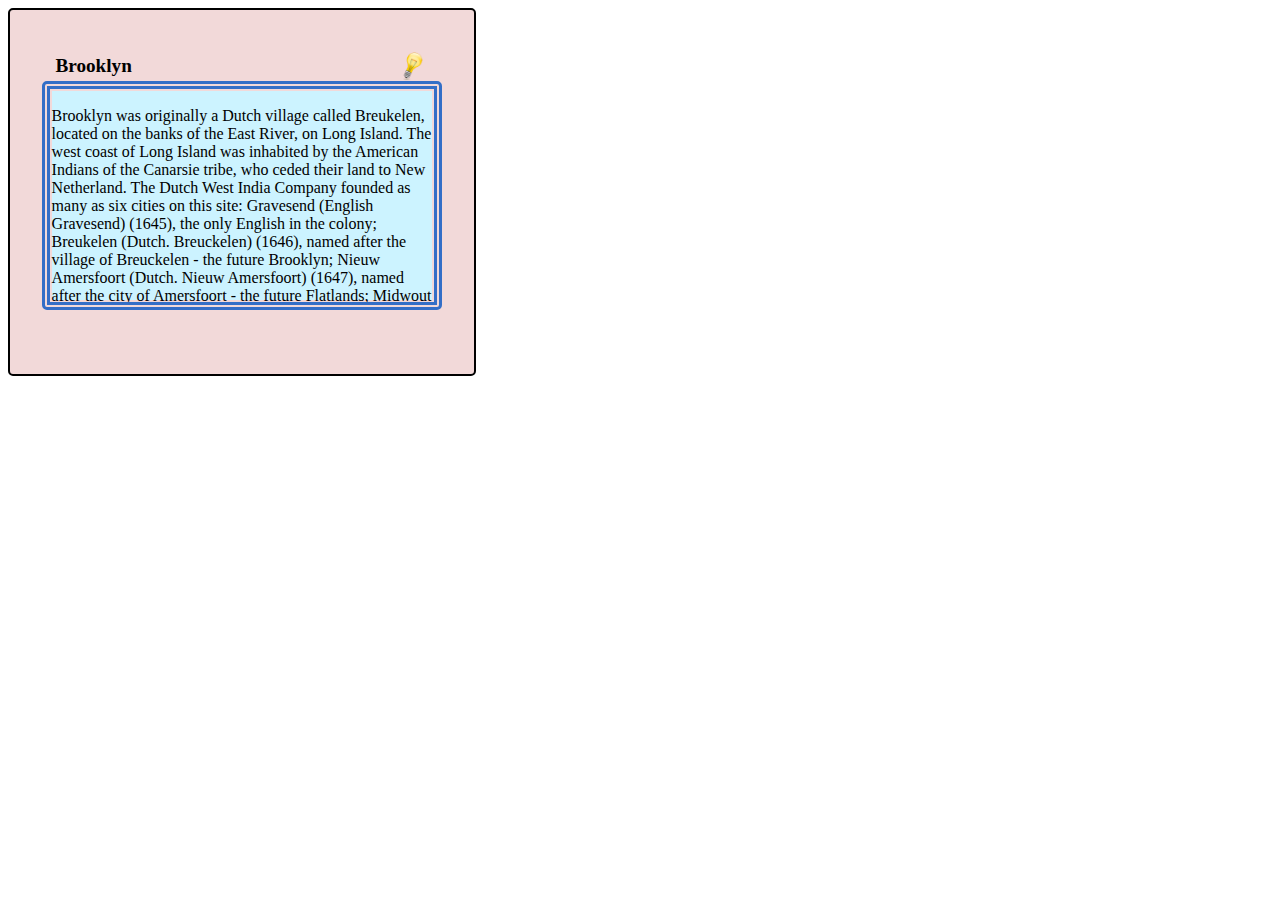
<file: form/index.html>
<!DOCTYPE html>
<html>

<head>
    <title>Number 6</title>
    <link rel="stylesheet" type="text/css" href="style.css">

<body>
    <div class="first-div">
        <h1>Brooklyn </h1>
        <div class="last-div">
            <p>Brooklyn was originally a Dutch village called Breukelen, located on the banks of the East River, on Long Island.

                The west coast of Long Island was inhabited by the American Indians of the Canarsie tribe, who ceded their land to New Netherland. The Dutch West India Company founded as many as six cities on this site:
                
                Gravesend (English Gravesend) (1645), the only English in the colony;
                Breukelen (Dutch. Breuckelen) (1646), named after the village of Breuckelen - the future Brooklyn;
                Nieuw Amersfoort (Dutch. Nieuw Amersfoort) (1647), named after the city of Amersfoort - the future Flatlands;
                Midwout (Dutch. Midwout) (1652) - the future Flatbush (English Flatbush);
                Nieuw Utrecht (Dutch. Nieuw Utrecht) (1657), named after the city of Utrecht - the future Bensonhurst;
                Boswijk (Dutch. Boswijck) (1661) - the future Bushwick (Eng. Bushwick).
                In 1664, the British conquered New Netherland, and all the settlements of Brooklyn became part of the New York colony. They began to expand, and in 1854 Brooklyn became a city. Although Brooklyn is part of the city of New York, it looks like a city in its own right, which cannot be said of, for example, the Bronx.
                
                “…before the creation of “Greater New York” in 1898, Brooklyn was the third most populous city in the United States (after New York and Chicago itself). What is the rather big (and almost empty) building of the former municipality. When the Brooklyn Museum was laid out, it was supposed to be larger than the Louvre. In response to Manhattan's Central Park, the Brooklynites hired the same architects to equip Prospect Park, similar in purpose ... ". In a referendum on unification with New York a few years earlier, only about 51% of Brooklyn voters voted yes.
                
                Demography
                Brooklyn had a population of 2,504,701 in 2010, according to the US Census Bureau.
                
                More Russian speakers live in Brooklyn than in other boroughs in New York City.</p>
        </div>
    </div>
</body>
</head>

</html>
</file>
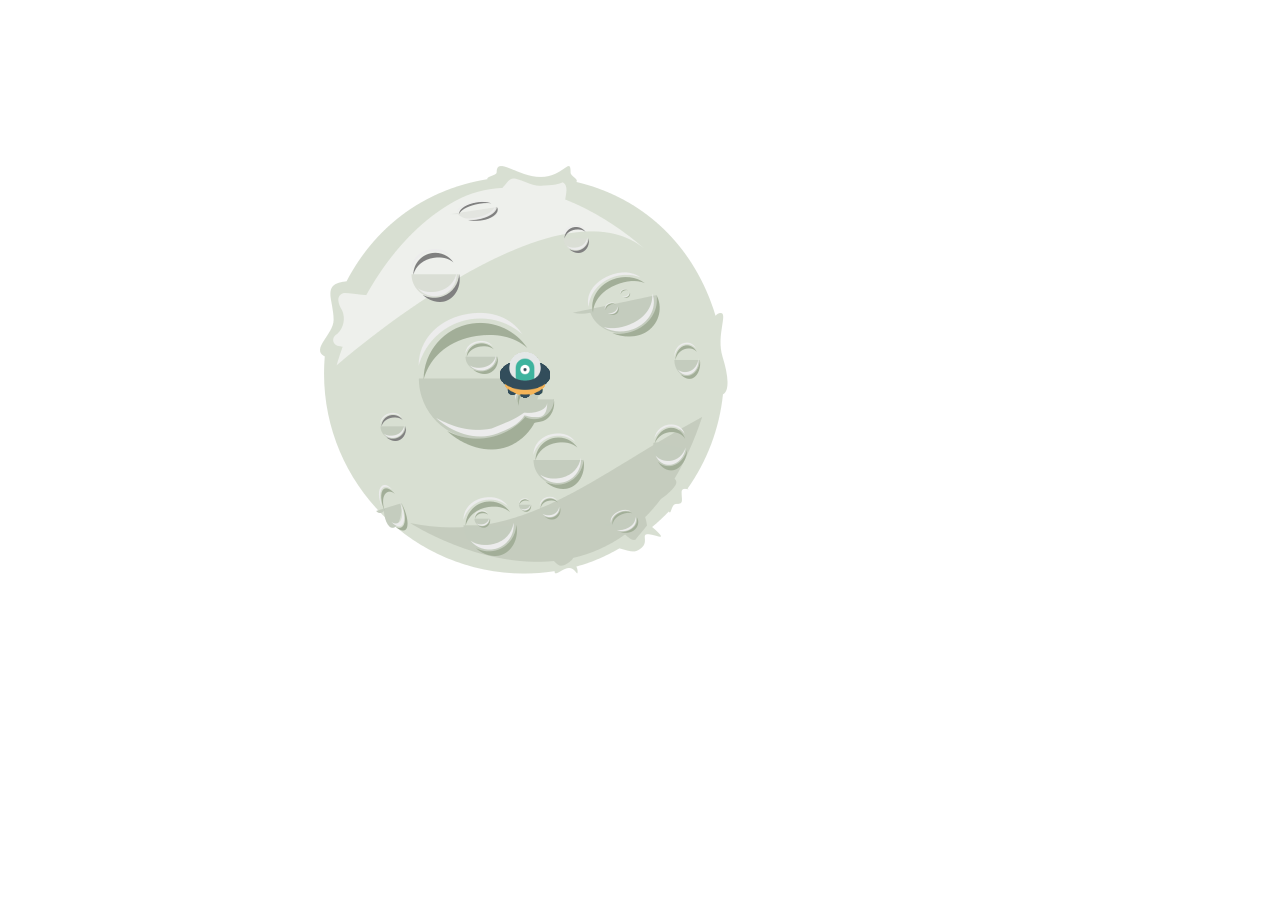
<file: moon/index.html>
<!DOCTYPE html>
<html>

<head>
    <title>Plane animation</title>
    <link rel="stylesheet" type="text/css" href="style.css">
    <meta name="viewport" content="width=device-width, initial-scale=1">
</head>

<body>
    <div class="wrapper">
        <div class="content">
            <img class="moon" src="img/moon.png" alt="moon">
            <img class="plane" src="img/plane.png" alt="plane">
            <img class="plane" src="img/plane.png" alt="plane">
            <img class="plane" src="img/plane.png" alt="plane">
            <img class="plane" src="img/plane.png" alt="plane">
            <img class="plane" src="img/plane.png" alt="plane">
            <img class="plane" src="img/plane.png" alt="plane">
            <img class="plane" src="img/plane.png" alt="plane">
            <img class="plane" src="img/plane.png" alt="plane">
        </div>
    </div>


</body>


</html>
</file>
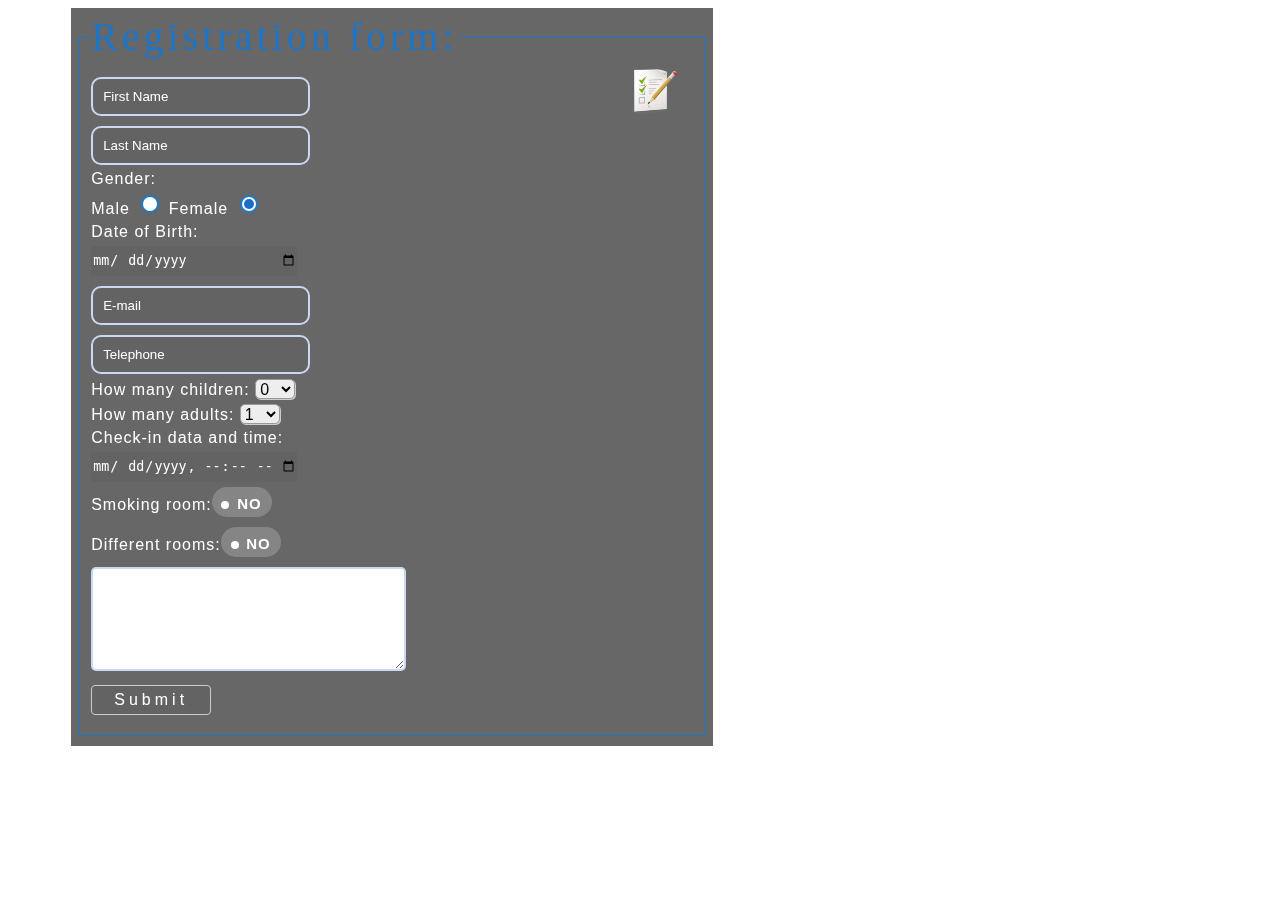
<file: site/index.html>
<!DOCTYPE html>
<html>

<head>
    <title>login</title>
    <link rel="stylesheet" type="text/css" href="style.css">
</head>

<body>

    <form name="Registration form">
        <fieldset>
            <legend class="legend">Registration form:</legend>
            <img class="img" src="dogovor.jpg" alt="facebook">
            <div class="border">
                <input class="bordergreen" type="name" maxlength="16" placeholder="First Name" size="50"
                    spellceck="false" reguired="false" required>
            </div>
            <div class="border ">
                <input class="bordergreen" type="name" maxlength="16" placeholder="Last Name" size="20"
                    spellceck="false" required>
            </div>

            <div class="radio">
                <legend>Gender:</legend>
                <label for="Male">Male</label>
                <input type="radio" id="male" name="gender">

                <label for="female">Female</label>
                <input type="radio" id="female" name="gender" checked="true">
                </select>
            </div>

            <div class="date">
                <label>Date of Birth:</label>
                <input type="date" size="30">
            </div>

            <div class="border ">
                <input class="bordergreen" type="email" size="20" placeholder="E-mail">
            </div>

            <div class="border">
                <input class="bordergreen" type="tel" size="20" required placeholder="Telephone">
            </div>

            <div>
                <label>How many children:</label>
                <select required>
                    <option>0</option>
                    <option>1</option>
                    <option>2</option>
                    <option>3</option>
                    <option>4</option>
                    <option>5</option>
                </select>
            </div>


            <div>
                <label>How many adults:</label>
                <select required>
                    <option>1</option>
                    <option>2</option>
                    <option>3</option>
                    <option>4</option>
                </select>
            </div>


            <div class="date">
                <label>Check-in data and time:</label>
                <input type="datetime-local" size="25" required>
            </div>

            <div>
                <input type="checkbox" id="smoking-room" name="smoking-room">
                <label class="checkbox" for="smoking-room">Smoking room:</label>
            </div>


            <div>
                <input type="checkbox" name="different-rooms" id="different-rooms">
                <label class="checkbox-label" for="different-rooms">Different rooms:</label>
            </div>

            <div>
                <label for="Smoking"></label>
                <textarea class="bordergreen" type="text" placeholder="others comments" rows="6" cols="70"></textarea>
            </div>
            <button type="submit">Submit</button>
        </fieldset>
    </form>




</body>


</html>
</file>
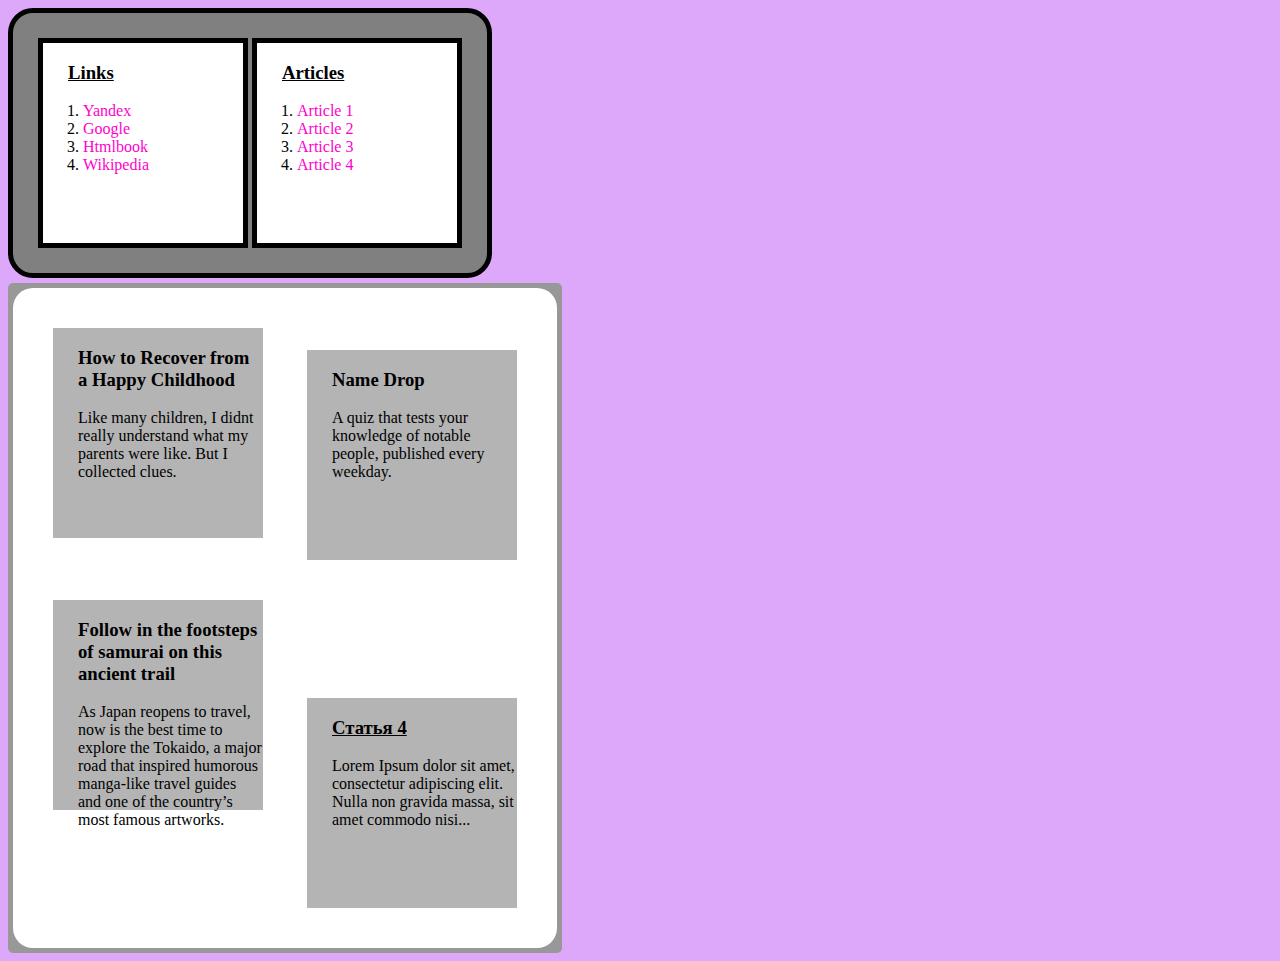
<file: table/index.html>
<!DOCTYPE html>
<html>

<head>
    <title>Example4</title>
    <link rel="stylesheet" type="text/css" href="style.css">

<body>
    <div>
        <div class="backgorund-links">
            <div class="links">
                <h3 class="under">Links</h3>
                <ol>

                    <li> <a href="https://yandex.ru/">Yandex</a></li>
                    <li> <a href="https://www.google.by/">Google</a></li>
                    <li> <a href="http://htmlbook.ru/">Htmlbook</a></li>
                    <li> <a href="https://ru.wikipedia.org/">Wikipedia</a></li>

                </ol>
            </div>

            <div class="links">
                <h3 class="under">Articles</h3>
                <ol>

                    <li> <a href="#s1">Article 1</a></li>
                    <li> <a href="#s2">Article 2</a></li>
                    <li> <a href="#s3">Article 3</a></li>
                    <li> <a href="#s4">Article 4</a></li>

                </ol>
            </div>
        </div>
    </div>

    <div class="backgorund-art2">
        <div class="backgorund-art">
            <div>
                <div class="articles">
                    <h3 id="s1">How to Recover from a Happy Childhood</h3>
                    <p>Like many children, I didnt really understand what my parents were like. But I collected clues. </p>
                </div>
                <div class="articles">
                    <h3 id="s2">Name Drop</h3>
                    <p>A quiz that tests your knowledge of notable people, published every weekday.</p>
                </div>
            </div>
            <div>
                <div class="articles">
                    <h3 id="s3">Follow in the footsteps of samurai on this ancient trail</h3>
                    <p>As Japan reopens to travel, now is the best time to explore the Tokaido, a major road that inspired humorous manga-like travel guides and one of the country’s most famous artworks.</p>
                </div>
                <div class="articles">
                    <h3 class="under" id="s4">Статья 4</h3>
                    <p>Lorem Ipsum dolor sit amet, consectetur adipiscing elit. Nulla non gravida massa, sit amet
                        commodo nisi... </p>
                </div>
            </div>
        </div>
    </div>
</body>
</head>

</html>
</file>
<file: form/style.css>
.first-div {
    width: 400px;
    height: 300px;
    border: solid 2px black;
    border-radius: 5px;
    background-color: rgb(242, 217, 217);
    padding: 2em;
}

h1 {
    font-size: 1.2em;
    background-image: url("bulb.png");
    background-repeat: no-repeat;
    background-position: right 0.5em top 0;
    background-size: contain;
    padding: .2em;
    margin: .5em .5em 0 .5em;
}

.last-div {
    height: 70%;
    overflow: auto;
    padding: 0.5em 3.5em 0.5em 0.5em;
    background-color: rgb(204, 243, 255);
    border-radius: 5px;
    border: double .5em rgb(51, 110, 199);
    padding: 0.1em;
    background-clip: content-box;
}
</file>
<file: moon/style.css>
.wrapper {
    background-image: url(https://phonoteka.org/uploads/posts/2021-05/1622293289_6-phonoteka_org-p-kosmicheskoe-prostranstvo-art-krasivo-7.jpg);
    display: flex;
    justify-content: center;
    align-items: center;
    height: 800px;
    position: relative;
}

.content {
    position: relative;
}

.plane {
    position: absolute;
    bottom: 250px;
    left: 180px;
    width: 50px;
    transition: transform 1s ease-in-out;
    transition-delay: 1s;
}

.content:hover .plane {
    transform: translate(0px, 240px);
}

.plane:nth-child(2) {
    transition-delay: .2s;
}

.content:hover .plane:nth-child(2) {
    transform: translate(0px, -240px);
}

.plane:nth-child(3) {
    transition-delay: .1s;
}

.content:hover .plane:nth-child(3) {
    transform: translate(240px, 0px);
}

.plane:nth-child(4) {
    transition-delay: .6s;
}

.content:hover .plane:nth-child(4) {
    transform: translate(-240px, 0px);
}

.plane:nth-child(5) {
    transition-delay: .8s;
}

.content:hover .plane:nth-child(5) {
    transform: translate(-240px, 240px);
}

.plane:nth-child(6) {
    transition-delay: 1s;
}

.content:hover .plane:nth-child(6) {
    transform: translate(240px, 240px);
}

.plane:nth-child(7) {
    transition-delay: 1.2s;
}

.content:hover .plane:nth-child(7) {
    transform: translate(240px, -240px);
}

.plane:nth-child(8) {
    transition-delay: 1.4s;
}

.content:hover .plane:nth-child(8) {
    transform: translate(-240px, -240px);
}
</file>
<file: site/style.css>
body {
    position: relative;
    background-image: url(https://ruschemicals.com/wp-content/uploads/2021/11/s1200-7.jpg);
    backdrop-filter: blur(0px);
    background-repeat: no-repeat;
    background-size: cover;
    background-position: center;
    background-attachment: fixed;
    min-height: 70%;
    font-family: 'Open Sans0', sans-serif;
}

fieldset {
    border: solid 1px #1c75c9;
}

.legend {
    font-family: 'comic', sans-MS;
    letter-spacing: 4px;
    color: #1c75c9;
    font-size: 40px;
}

.img {
    width: 50px;
    height: 50px;
    position: absolute;
    left: 620px;
}

fieldset div, input {
    margin-top: 5px;
    color: white;
    outline: none;
}

.gender {
    border: none;
}

.bordergreen {
    border-radius: 5px;
    width: initial;
    padding: 5px;
    border: 2px solid rgb(203, 216, 241);
    transition: 0.6s;
    width: 50%;
}

textarea {
    outline: none;
}

.bordergreen:hover {
    border: solid 2px #1c81c9;
}

.bordergreen:focus, textarea:focus {
    border: solid 2px #1c72c9;
}

form {
    margin-left: 5%;
    width: 50%;
    padding: 5px 5px 10px;
    background: rgba(2, 2, 2, 0.6);
    letter-spacing: 1px;
    color: white;
}

.border input {
    height: 25px;
    width: 200px;
    border-radius: 10px;
    margin-top: 5px;
    background-color: rgb(95, 95, 95, 0.4);
    padding-left: 10px;
}

legend {
    padding-left: 0px;
    padding-bottom: 1px;
}

button {
    background-color: rgb(95, 95, 95, 0.4);
    border: 1px solid #CCCCCC;
    box-shadow: 1 2px 2px rgba(0, 0, 0, 0.075) inset;
    transition: border 0.2s linear 0s, box-shadow 0.2s linear 0s;
    border-radius: 4px;
    color: white;
    width: 120px;
    height: 30px;
    margin: 10px auto;
    font-size: 16px;
    letter-spacing: 4px;
    margin-bottom: 10px;
    padding: 4px 6px;
    text-decoration: none;
}

button:hover, button:focus {
    border-color: rgba(9, 131, 252, 0.8);
    box-shadow: 2px 2px 2px rgba(0, 0, 0, 0.075) inset, 0 0 8px rgba(82, 168, 236, 0.6);
    outline: 0 none;
}

input[type='radio'], label {
    cursor: pointer;
}

input[type='radio'] {
    position: relative;
    height: 20px;
    width: 20px;
    -webkit-appearance: none;
    -moz-appearance: none;
    appearance: none;
    outline: none;
}

input[type='radio']::before {
    content: '';
    position: absolute;
    top: 50%;
    left: 50%;
    width: 14px;
    height: 14px;
    border-radius: 50%;
    transform: translate(-50%, -50%);
    background-color: white;
    border: 2px solid #1c7bc9;
}

input[type='radio']:checked::after {
    content: '';
    position: absolute;
    top: 50%;
    left: 50%;
    width: 10px;
    height: 10px;
    border-radius: 50%;
    background-color: #1c6dc9;
    transform: translate(-50%, -50%);
    visibility: visible;
}

::-webkit-datetime-edit-day-field {
    padding-left: 10px;
}

::-webkit-input-placeholder {
    color: white;
}

:-ms-input-placeholder {
    color: white;
}

::-moz-placeholder {
    color: white;
    opacity: 1;
}

:-moz-placeholder {
    color: white;
    opacity: 1;
}

.date input {
    display: block;
    background: rgb(95, 95, 95, 0.4);
    width: 34%;
    height: 30px;
    border: none;
    color: white;
}

select {
    width: 40px;
    height: 20px;
    border: 1px solid #999;
    font-size: 16px;
    color: black;
    background-color: #eee;
    border-radius: 5px;
    box-shadow: 1px 1px #ccc;
}

input[id=smoking-room], input[id=different-rooms] {
    display: none;
}

.checkbox, .checkbox-label {
    cursor: pointer;
    line-height: 35px;
    position: relative;
}

.checkbox::after, .checkbox-label::after {
    content: "NO";
    font-size: 15px;
    display: inline-block;
    width: 60px;
    height: 30px;
    background: rgba(255, 255, 255, 0.2);
    border: none;
    border-radius: 20px;
    font-weight: bold;
    line-height: initial;
    position: absolute;
    text-align: right;
    box-sizing: border-box;
    padding-top: 8px;
    padding-right: 10px;
    padding-left: 10px;
    transition: 0.3s;
}

.checkbox-label::before {
    content: "";
    display: inline-block;
    width: 8px;
    height: 8px;
    border-radius: 50%;
    background: rgb(255, 255, 255);
    position: absolute;
    left: 140px;
    top: 5px;
    box-sizing: border-box;
    transition: 0.3s;
}

input[type=checkbox]:checked+.checkbox::after, input[type=checkbox]:checked+.checkbox-label::after {
    content: "YES";
    text-align: left;
    color: #1c87c9;
    background: rgb(61, 61, 61);
}

input[type=checkbox]:checked+.checkbox-label::before {
    position: absolute;
    left: 176px;
    background: #1c67c9;
    z-index: 1;
}

.checkbox::before {
    content: "";
    display: inline-block;
    width: 8px;
    height: 8px;
    border-radius: 50%;
    background: rgb(255, 255, 255);
    position: absolute;
    left: 130px;
    top: 5px;
    box-sizing: border-box;
    transition: 0.3s;
}

input[type=checkbox]:checked+.checkbox::before {
    position: absolute;
    left: 166px;
    background: #1c70c9;
    z-index: 1;
}
</file>
<file: table/style.css>
body {
    background-color: rgb(221, 168, 250);
}

.under {
    text-decoration: underline;
}

p {
    padding-left: 25px;
}

h3 {
    padding-left: 25px;
}

h3:target {
    text-decoration: underline;
    font-style: italic;
}

a {
    text-decoration: none;
    color: rgb(255, 0, 204);
}

a:hover {
    text-decoration: underline;
}

a:active {
    color: rgb(171, 171, 171);
}

.links {
    display: inline-block;
    background-color: white;
    height: 200px;
    width: 200px;
    border: solid 5px;
}

.backgorund-links {
    background-color: grey;
    padding: 25px;
    border-radius: 25px;
    display: inline-block;
    border: solid 5px;
}

.articles {
    display: inline-block;
    background-color: rgb(180, 180, 180);
    height: 210px;
    width: 210px;
    margin: 20px;
}

.backgorund-art {
    background-color: white;
    padding: 20px;
    border-radius: 20px;
    display: inline-block;
}

.backgorund-art2 {
    background-color: rgb(152, 152, 152);
    padding: 5px;
    margin-top: 5px;
    border-radius: 5px;
    display: inline-block;
}
</file>
